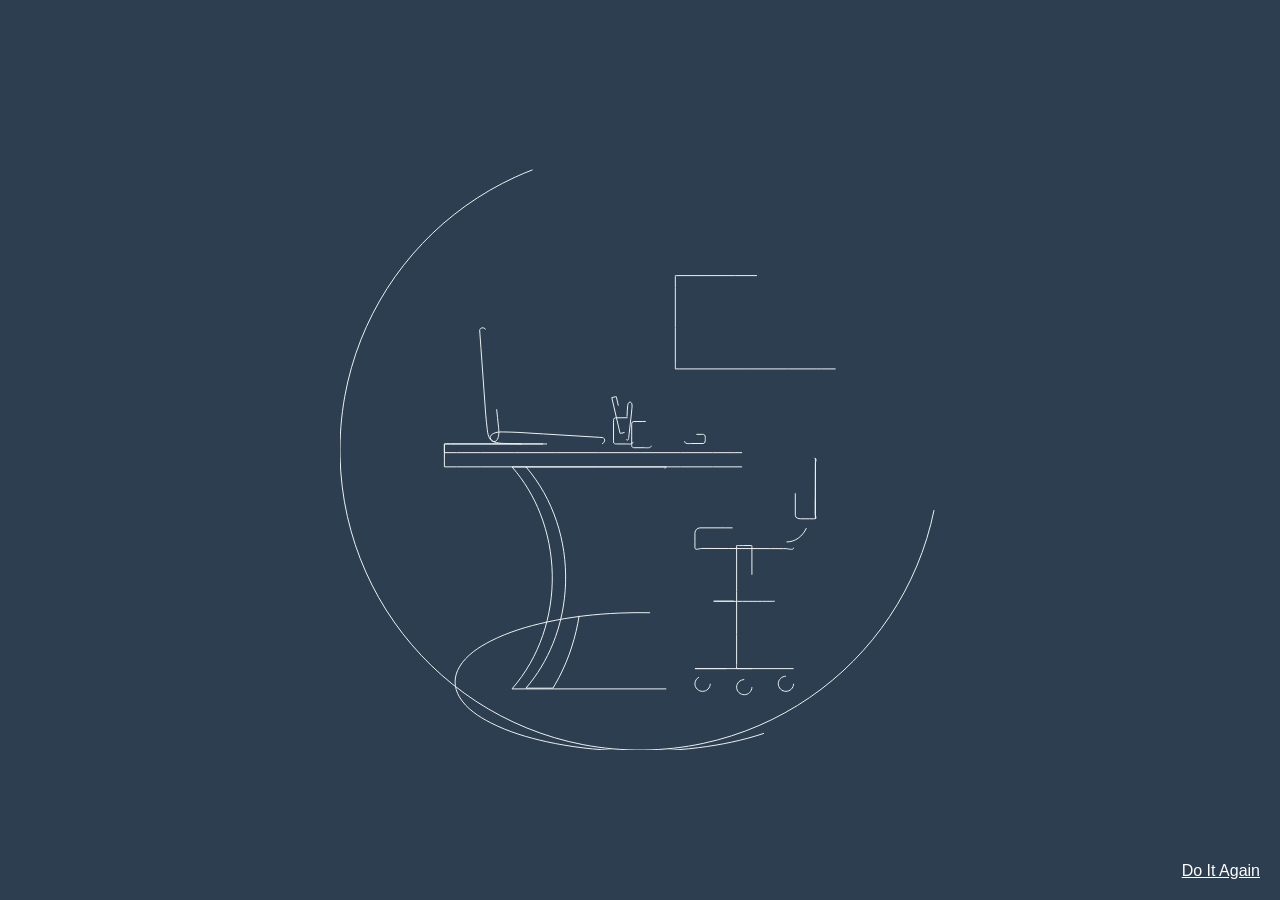
<file: index.html>
<!DOCTYPE html>
<html lang="en">

<head>
    <meta charset="utf-8">
    <meta http-equiv="X-UA-Compatible" content="IE=edge,chrome=1">
    <meta name="viewport" content="width=device-width, initial-scale=1.0">
    <meta name="description" content="SVG animation Geek Zone" />
    <meta name="keywords" content="shane boland, portfolio, svg, animation, geek zone, blog, @shanetheboland" />
    <meta name="author" content="Shane Boland" />
    <link rel="icon" type="image/png" href="favicon-32x32.png" sizes="32x32">
    <link rel="icon" type="image/png" href="favicon-194x194.png" sizes="194x194">
    <link rel="icon" type="image/png" href="favicon-96x96.png" sizes="96x96">
    <link rel="icon" type="image/png" href="favicon-16x16.png" sizes="16x16">
    <title>Geek Zone SVG Animation</title>
    <link rel="stylesheet" href="css/style.min.css">
</head>

<body>
    <a href="javascript:void(0);" id="js-refresh-link" class="refresh-link">Do It Again</a>
    <div id="container" class="container">
        <div id="main" class="main">
            <img class="illustration" id="js-illustration" src="img/illustration.svg" alt="Geek Zone Illustration" width="600px" height="600px" />
            <svg class="line-drawing" id="js-line-drawing" version="1.1" xmlns="http://www.w3.org/2000/svg" xmlns:xlink="http://www.w3.org/1999/xlink" x="0px" y="0px" width="600px" height="600px" viewBox="0 0 600 600" enable-background="new 0 0 600 600" xml:space="preserve">
                <g id="i2">
                    <path fill="none" stroke="#231F20" stroke-width="1.091" stroke-miterlimit="10" d="M495.658,218.907c-4.635,0-9.27,0-13.902,0
    c-11.353,0-22.705,0-34.06,0c-14.249,0-28.495,0-42.744,0c-13.322,0-26.645,0-39.967,0c-8.57,0-17.143,0-25.716,0
    c-1.308,0-2.618,0-3.93,0c-0.005,0-0.002-5.45-0.002-5.747c0-11.896,0-23.791,0-35.687c0-13.25,0-26.5,0-39.75
    c0-3.606,0-7.211,0-10.818c0-0.077-0.012-1.311,0.01-1.311c0.383,0,0.765,0,1.146,0c6.864,0,13.728,0,20.59,0
    c12.531,0,25.06,0,37.589,0c14.378,0,28.752,0,43.128,0c12.395,0,24.791,0,37.188,0c6.597,0,13.19,0,19.786,0
    c0.044,0,0.884-0.003,0.884,0.002c0,0.578,0,1.156,0,1.734c0,3.826,0,7.652,0,11.478c0,13.393,0,26.786,0,40.179
    c0,11.644,0,23.288,0,34.932C495.658,215.582,495.658,217.244,495.658,218.907z" />
                </g>
                <g id="i5">
                    <path fill="none" stroke="#231F20" stroke-width="1.091" stroke-miterlimit="10" d="M311.159,295.742
    c0,2.814-4.927,1.962-6.651,1.962c-3.227,0-6.452,0-9.678,0c-1.037,0-2.158,0.121-2.818-0.894
    c-0.418-0.644-0.316-1.478-0.316-2.211c0-2.928,0-5.855,0-8.784c0-3.27,0-6.54,0-9.809c0-1.752-0.42-4.477,2.154-4.477
    c2.78,0,5.56,0,8.339,0c2.315,0,4.696-0.164,7.008,0c2.324,0,1.963,2.648,1.963,4.194c0,2.566,0,5.131,0,7.696
    C311.159,287.527,311.159,291.635,311.159,295.742z" />
                </g>
                <g id="i8">
                    <path fill="none" stroke="#231F20" stroke-width="1.091" stroke-miterlimit="10" d="M185.961,316.844
    c13.66,15.914,23.987,34.557,30.627,54.432c6.604,19.769,9.595,40.716,8.983,61.542c-0.613,20.824-4.834,41.563-12.662,60.883
    c-6.537,16.135-15.602,31.245-26.948,44.461c7.246,0,14.492,0,21.738,0c1.739,0,3.479,0,5.217,0
    c0.741-1.207,1.469-2.424,2.181-3.646c1.372-2.357,2.689-4.744,3.954-7.16c5.082-9.712,9.292-19.874,12.649-30.307
    c6.792-21.103,10.114-43.299,10.108-65.458c-0.007-22.157-3.202-44.396-10.146-65.451c-4.265-12.935-18.53-48.896-24.173-49.295
    C203.976,316.596,193.138,316.844,185.961,316.844z" />
                </g>
                <g id="i9">
                    <path id="Desk_top_4_" fill="none" stroke="#231F20" stroke-width="1.091" stroke-miterlimit="10" d="M402.126,302.667
    c-2.657,0-5.314,0-7.971,0c-7.23,0-14.463,0-21.692,0c-10.693,0-21.387,0-32.081,0c-13.043,0-26.09,0-39.137,0
    c-14.287,0-28.573,0-42.859,0c-14.418,0-28.835,0-43.253,0c-13.437,0-26.874,0-40.311,0c-11.346,0-22.692,0-34.038,0
    c-8.145,0-16.289,0-24.433,0c-3.832,0-7.664,0-11.495,0c-0.104,0-0.463,0.064-0.463-0.061c0-2.758,0-5.517,0-8.275
    c0-0.479-0.041-0.412,0.37-0.412c0.46,0,0.92,0,1.379,0c4.899,0,9.798,0,14.697,0c8.962,0,17.923,0,26.885,0
    c11.914,0,23.826,0,35.74,0c13.754,0,27.509,0,41.264,0c14.484,0,28.97,0,43.454,0c14.104,0,28.209,0,42.313,0
    c12.612,0,25.225,0,37.84,0c10.011,0,20.022,0,30.032,0c6.299,0,12.598,0,18.896,0c1.408,0,2.818,0,4.23,0c0.209,0,0.417,0,0.626,0
    c0.012,0,0.006,6.689,0.006,7.258C402.126,301.673,402.126,302.17,402.126,302.667z" />
                </g>
                <g id="i14">
                    <path fill="none" stroke="#231F20" stroke-width="1.091" stroke-miterlimit="10" d="M262.091,293.941
    c0.983-0.714,2.133-1.673,2.526-2.869c0.433-1.32-0.542-2.684-1.481-3.505c-0.12-0.046-0.323-0.02-0.45-0.027
    c-1.119-0.069-2.239-0.137-3.358-0.205c-4.785-0.292-9.57-0.583-14.356-0.875c-13.881-0.847-27.763-1.693-41.645-2.539
    c-8.447-0.515-16.892-1.029-25.339-1.544c-4.723-0.288-9.483-0.274-14.212-0.41c-3.55-0.101-7.196-0.087-10.441,1.575
    c-1.551,0.794-3.279,2.21-3.078,4.152c0.208,1.995,2.22,3.318,3.874,4.082c3.004,1.387,6.25,1.552,9.494,1.644
    c3.247,0.092,6.493,0.185,9.74,0.277c3.207,0.091,6.417,0.245,9.625,0.245c10.229,0,20.458,0,30.688,0c13.182,0,26.362,0,39.542,0
    C256.177,293.941,259.134,293.941,262.091,293.941z" />
                </g>
                <g id="i15">
                    <path fill="none" stroke="#231F20" stroke-width="1.091" stroke-miterlimit="10" d="M145.677,179.333
    c-0.916-0.961-2.194-1.752-3.571-1.463c-0.599,0.125-1.137,0.443-1.585,0.852c-0.188,0.171-0.911,0.8-0.892,1.066
    c0.014,0.185,0.026,0.371,0.04,0.555c0.085,1.179,0.17,2.359,0.254,3.539c0.349,4.866,0.698,9.732,1.048,14.598
    c0.997,13.89,1.995,27.78,2.991,41.67c0.593,8.256,1.186,16.513,1.778,24.77c0.348,4.842,1.009,9.681,1.513,14.51
    c0.378,3.626,0.984,7.462,3.383,10.364c1.102,1.334,2.83,2.467,4.584,1.672c1.893-0.858,2.78-3.194,3.228-5.07
    c0.729-3.053,0.409-6.106,0.089-9.176c-0.345-3.3-0.689-6.6-1.035-9.899c-0.317-3.031-0.574-6.073-0.988-9.092
    c-1.405-10.232-2.811-20.465-4.217-30.698c-1.794-13.064-3.588-26.129-5.383-39.194C146.5,185.334,146.089,182.334,145.677,179.333
    z" />
                </g>
                <g id="i18">
                    <path fill="none" stroke="#231F20" stroke-width="1.091" stroke-miterlimit="10" d="M475.413,308.256c0,19.316,0,38.632,0,57.948
    c0,0.839,0,1.774,0,2.569c0-19.419,0-38.838,0-58.258C475.413,309.762,475.413,309.009,475.413,308.256z" />
                </g>
                <g id="i19">
                    <path fill="none" stroke="#231F20" stroke-width="1.091" stroke-miterlimit="10" d="M474.538,308.256c2.716,0,0.915,3.35,0.91,5.02
    c-0.008,1.662-0.012,3.325-0.019,4.987c-0.022,6.361-0.046,12.724-0.07,19.085c-0.023,6.633-0.047,13.266-0.07,19.901
    c-0.008,2.002-0.015,4.004-0.021,6.007c-0.002,0.426-0.004,0.85-0.006,1.274c-0.002,1.12,0.687,2.085,0.748,3.188
    c0.071,1.221-1.4,1.07-2.256,1.07c-1.379,0-2.763,0-4.144,0c-2.95,0-5.903,0-8.852,0c-2.214,0-5.449-0.693-5.449-3.424
    c0-1.45,0-2.902,0-4.355c0-12.979,0-25.957,0-38.937c0-3.569,0-7.138,0-10.707c0-3.065,4.414-3.109,6.637-3.109
    c3.264,0,6.528,0,9.794,0C472.673,308.256,473.606,308.256,474.538,308.256z" />
                </g>
                <g id="i20">
                    <path fill="none" stroke="#231F20" stroke-width="1.091" stroke-miterlimit="10" d="M411.918,537.157
    c0,4.161-3.521,7.567-7.656,7.567c-4.135,0-7.656-3.406-7.656-7.567c0-4.16,3.523-7.563,7.656-7.563
    C408.396,529.593,411.918,532.997,411.918,537.157C411.918,541.337,411.918,532.98,411.918,537.157z" />
                </g>
                <g id="i21">
                    <path fill="none" stroke="#231F20" stroke-width="1.091" stroke-miterlimit="10" d="M453.597,533.788
    c0,4.161-3.52,7.567-7.653,7.567c-4.137,0-7.656-3.406-7.656-7.567s3.521-7.567,7.656-7.567
    C450.077,526.22,453.597,529.628,453.597,533.788C453.597,537.968,453.597,529.61,453.597,533.788z" />
                </g>
                <g id="i23">
                    <path fill="none" stroke="#231F20" stroke-width="1.091" stroke-miterlimit="10" d="M453.597,518.614c-18.16,0-36.322,0-54.483,0
    c-14.718,0-29.489,0-44.18,0c18.441,0,36.883,0,55.323,0C424.703,518.614,439.149,518.614,453.597,518.614z" />
                </g>
                <g id="i24">
                    <path fill="none" stroke="#231F20" stroke-width="1.091" stroke-miterlimit="10" d="M434.887,451.235
    c0,0.192-52.887,0.08-58.031,0.047c-0.158,0-3.215-0.009-3.215-0.047c0-0.188,52.889-0.076,58.029-0.045
    C431.833,451.192,434.887,451.201,434.887,451.235z" />
                </g>
                <g id="i28">
                    <path fill="none" stroke="#231F20" stroke-width="1.091" stroke-miterlimit="10" d="M370.236,533.788
    c0,4.161-3.519,7.567-7.652,7.567c-4.136,0-7.655-3.404-7.655-7.567c0-4.161,3.52-7.567,7.655-7.567
    C366.718,526.22,370.236,529.628,370.236,533.788z" />
                </g>
                <g id="i29">
                    <path fill="none" stroke="#231F20" stroke-width="1.091" stroke-miterlimit="10" d="M411.918,518.614c-5.058,0-10.113,0-15.17,0
    c-0.313,0-0.143-3.831-0.143-4.218c0-10.013,0-20.024,0-30.037c0-14.207,0-28.413,0-42.621c0-11.896,0-23.796,0-35.693
    c0-3.053,0-6.102,0-9.153c0-0.445,0-0.891,0-1.336c0-0.004,6.175-0.002,6.576-0.002c2.829,0,5.658,0,8.489,0
    c0.434,0,0.247,0.496,0.247,0.88c0,2.785,0,5.572,0,8.357c0,11.613,0,23.224,0,34.834c0,14.248,0,28.495,0,42.74
    c0,10.377,0,20.752,0,31.129C411.918,515.201,411.918,516.908,411.918,518.614z" />
                </g>
                <g id="i30">
                    <path fill="none" stroke="#231F20" stroke-width="1.091" stroke-miterlimit="10" d="M453.608,397.699
    c0,3.007-5.655,0.945-7.303,0.943c-0.879-0.001-1.753-0.003-2.632-0.005c-4.471-0.012-8.943-0.021-13.414-0.033
    c-13.827-0.031-27.653-0.063-41.48-0.095c-8.935-0.021-17.871-0.04-26.806-0.063c-0.525-0.002-1.048,0.034-1.569,0.117
    c-1.198,0.191-4.558,1.542-5.311-0.035c-0.316-0.668-0.158-1.744-0.158-2.458c0-1.562,0-3.124,0-4.687c0-2.716,0-5.434,0-8.149
    c0-2.949,2.193-5.379,5.187-5.379c8.497,0,16.992,0,25.487,0c13.998,0,27.995,0,41.996,0c5.154,0,10.309,0,15.461,0
    c1.434,0,2.866,0,4.298,0c1.098,0,2.159-0.051,3.2,0.413c3.832,1.719,3.044,6.5,3.044,9.906
    C453.608,391.351,453.608,394.524,453.608,397.699z" />
                </g>
                <g id="i31">
                    <path fill="none" stroke="#231F20" stroke-width="1.091" stroke-miterlimit="10" d="M446.568,391.936
    c12.312,0,22.273-11.386,22.273-25.456" />
                </g>
                <g id="i32">
                    <path id="Desk_top_3_" fill="none" stroke="#231F20" stroke-width="1.091" stroke-miterlimit="10" d="M402.126,316.844
    c-2.657,0-5.314,0-7.971,0c-7.23,0-14.463,0-21.692,0c-10.693,0-21.387,0-32.081,0c-13.043,0-26.09,0-39.137,0
    c-14.287,0-28.573,0-42.859,0c-14.418,0-28.835,0-43.253,0c-13.437,0-26.874,0-40.311,0c-11.346,0-22.692,0-34.038,0
    c-8.145,0-16.289,0-24.433,0c-3.832,0-7.664,0-11.495,0c-0.053,0-0.463,0.03-0.463-0.024c0-1.992,0-3.985,0-5.978
    c0-5.611,0-11.222,0-16.834c0-0.144,7.13-0.066,7.59-0.066c7.13,0,14.26,0,21.39,0c10.62,0,21.24,0,31.861,0c13,0,26,0,39.001,0
    c14.269,0,28.538,0,42.808,0c14.427,0,28.854,0,43.282,0c13.476,0,26.951,0,40.426,0c11.411,0,22.824,0,34.236,0
    c8.236,0,16.474,0,24.712,0c3.955,0,7.907,0,11.861,0c0.187,0,0.376,0,0.563,0c0.002,0,0.002,4.777,0.002,5.057
    c0,5.861,0,11.721,0,17.583C402.126,316.668,402.126,316.756,402.126,316.844z" />
                </g>
                <g id="i33">
                    <path id="desk_bottom_1_" fill="none" stroke="#231F20" stroke-width="1.091" stroke-miterlimit="10" d="M326.271,538.904
    c-29.053,0-58.106,0-87.159,0c-22.37,0-44.741,0-67.111,0c13.684-15.618,24.062-33.99,30.802-53.612
    c6.716-19.546,9.858-40.294,9.45-60.95c-0.409-20.652-4.371-41.258-11.905-60.504c-6.696-17.104-16.235-33.1-28.347-46.925
    c29.053,0.001,58.104,0.001,87.157,0c22.37,0,44.74,0,67.112,0c-13.685,15.619-24.064,33.993-30.804,53.612
    c-6.717,19.549-9.859,40.295-9.449,60.951c0.409,20.653,4.37,41.258,11.904,60.504
    C304.619,509.083,314.158,525.078,326.271,538.904C274.846,538.904,326.271,538.904,326.271,538.904z" />
                </g>
                <g id="i34">
                    <path display="none" fill="none" stroke="#95A5A6" stroke-width="0.179" stroke-miterlimit="10" d="M340.876,291.403
    c0,1.159,0.939,2.099,2.099,2.099h14.695c1.159,0,2.099-0.94,2.099-2.099v-4.199c0-1.159-0.939-2.099-2.099-2.099h-14.695
    c-1.159,0-2.099,0.94-2.099,2.099V291.403z" />
                </g>
                <g id="i35">
                    <path fill="none" stroke="#231F20" stroke-width="1.091" stroke-miterlimit="10" d="M344.621,291.218c0,3.07,4.5,2.291,6.445,2.291
    c3.318,0,6.636,0,9.954,0c0.722,0,1.488,0.072,2.212-0.019c2.104-0.263,2-2.34,2-3.926c0-1.311,0.373-3.379-0.577-4.448
    c-0.765-0.862-1.812-0.77-2.84-0.77c-4.325,0-8.654,0-12.98,0c-1.486,0-3.388-0.273-4.059,1.462
    c-0.309,0.797-0.155,1.86-0.155,2.692C344.621,289.406,344.621,290.312,344.621,291.218z" />
                </g>
                <g id="i36">
                    <path fill="none" stroke="#231F20" stroke-width="1.091" stroke-miterlimit="10" d="M292.991,291.979
    c0,2.814-4.927,1.963-6.652,1.963c-3.227,0-6.454,0-9.681,0c-1.037,0-2.159,0.12-2.818-0.895c-0.418-0.644-0.316-1.478-0.316-2.21
    c0-2.929,0-5.856,0-8.785c0-3.269,0-6.539,0-9.808c0-1.753-0.421-4.477,2.154-4.477c2.78,0,5.561,0,8.341,0
    c2.315,0,4.697-0.165,7.009,0c2.324,0,1.963,2.648,1.963,4.194c0,2.566,0,5.13,0,7.696
    C292.991,283.764,292.991,287.871,292.991,291.979z" />
                </g>
                <g id="i41">
                    <path fill="none" stroke="#231F20" stroke-width="1.091" stroke-miterlimit="10" d="M286.152,289.366
    c0.494,0.659,1.747,1.046,2.234,0.157c0.299-0.543,0.242-1.372,0.311-1.975c0.108-0.953,0.216-1.905,0.325-2.857
    c0.407-3.586,0.816-7.172,1.222-10.758c0.411-3.614,0.821-7.226,1.232-10.839c0.181-1.59,0.31-3.177,0.43-4.773
    c0.116-1.523,0.425-3.128-0.072-4.617c-0.394-1.181-1.528-2.252-2.735-1.32c-0.979,0.756-1.268,2.125-1.398,3.284
    c-0.385,3.426-0.504,6.909-0.65,10.352c-0.307,7.203-0.554,14.41-0.831,21.615C286.196,288.21,286.174,288.789,286.152,289.366
    C286.869,290.323,286.369,283.732,286.152,289.366z" />
                </g>
                <g id="i44">
                    <path fill="none" stroke="#231F20" stroke-width="1.091" stroke-miterlimit="10" d="M284.545,282.443
    c-1.306,0.302-2.611,0.604-3.917,0.905c-0.622,0.143-0.536,0.175-0.667-0.393c-0.451-1.953-0.903-3.906-1.354-5.859
    c-1.545-6.685-3.09-13.371-4.635-20.056c-0.726-3.141-1.452-6.281-2.178-9.422c1.305-0.301,2.61-0.603,3.916-0.905
    c0.621-0.144,0.536-0.175,0.667,0.393c0.451,1.953,0.903,3.906,1.354,5.859c1.545,6.685,3.09,13.37,4.634,20.056
    C283.093,276.162,283.819,279.302,284.545,282.443z" />
                </g>
                <g id="i46">
                    <path fill="none" stroke="#231F20" stroke-width="1.091" stroke-miterlimit="10" d="M423.936,583.345
    c-21.183,7.166-43.293,11.553-65.455,14.315c-26.043,3.248-52.389,4.188-78.607,3.127c-24.575-0.998-49.153-3.779-73.19-9.052
    c-19.191-4.211-38.365-9.938-55.914-18.904c-11.948-6.104-24.488-14.176-31.417-26.049c-2.634-4.514-4.265-9.606-4.265-14.859
    c0-5.254,1.631-10.348,4.265-14.861c6.929-11.876,19.468-19.945,31.417-26.053c17.549-8.967,36.723-14.692,55.914-18.902
    c24.038-5.274,48.616-8.054,73.19-9.053c26.218-1.063,52.564-0.121,78.607,3.125c22.162,2.766,44.272,7.15,65.455,14.316
    c15.722,5.318,31.66,12.167,44.57,22.815c8.617,7.112,16.458,16.899,16.458,28.612
    C484.964,570.176,439.657,578.027,423.936,583.345z" />
                </g>
                <g id="i47">
                    <path fill="none" stroke="#231F20" stroke-width="1.091" stroke-miterlimit="10" d="M594.036,360.089
    c-3.896,19.167-9.683,37.945-17.255,55.982c-7.442,17.732-16.607,34.739-27.311,50.716c-10.625,15.86-22.759,30.704-36.188,44.271
    c-13.424,13.565-28.136,25.854-43.881,36.641c-15.854,10.864-32.753,20.203-50.392,27.83
    c-17.933,7.755-36.624,13.738-55.726,17.838c-19.668,4.222-39.756,6.439-59.87,6.664c-20.195,0.224-40.411-1.559-60.247-5.361
    c-19.234-3.691-38.1-9.281-56.238-16.666c-17.823-7.259-34.938-16.248-51.038-26.788c-15.973-10.461-30.945-22.443-44.655-35.731
    c-13.703-13.281-26.141-27.861-37.091-43.488c-11.023-15.729-20.533-32.519-28.346-50.066c-7.936-17.825-14.115-36.43-18.417-55.46
    c-4.427-19.582-6.864-39.605-7.308-59.675c-0.448-20.227,1.112-40.496,4.706-60.407c3.483-19.298,8.874-38.249,16.075-56.489
    c7.071-17.913,15.884-35.133,26.262-51.354c10.292-16.085,22.121-31.186,35.269-45.037c13.135-13.838,27.583-26.426,43.092-37.537
    c15.605-11.182,32.282-20.863,49.734-28.857c17.719-8.117,36.233-14.489,55.195-18.995c19.494-4.632,39.449-7.285,59.473-7.95
    c20.25-0.672,40.568,0.668,60.545,4.048c19.363,3.275,38.397,8.465,56.739,15.479c17.999,6.884,35.324,15.519,51.666,25.733
    c16.2,10.125,31.425,21.798,45.415,34.804c13.973,12.988,26.711,27.303,37.983,42.693c11.336,15.478,21.189,32.042,29.364,49.399
    c8.296,17.612,14.861,36.035,19.569,54.925c4.834,19.405,7.702,39.291,8.59,59.268C599.95,291.018,598.051,340.334,594.036,360.089
    z" />
                </g>
            </svg>
        </div>
    </div>

    <script src="js/script.min.js"></script>
</body>

</html>
</file>
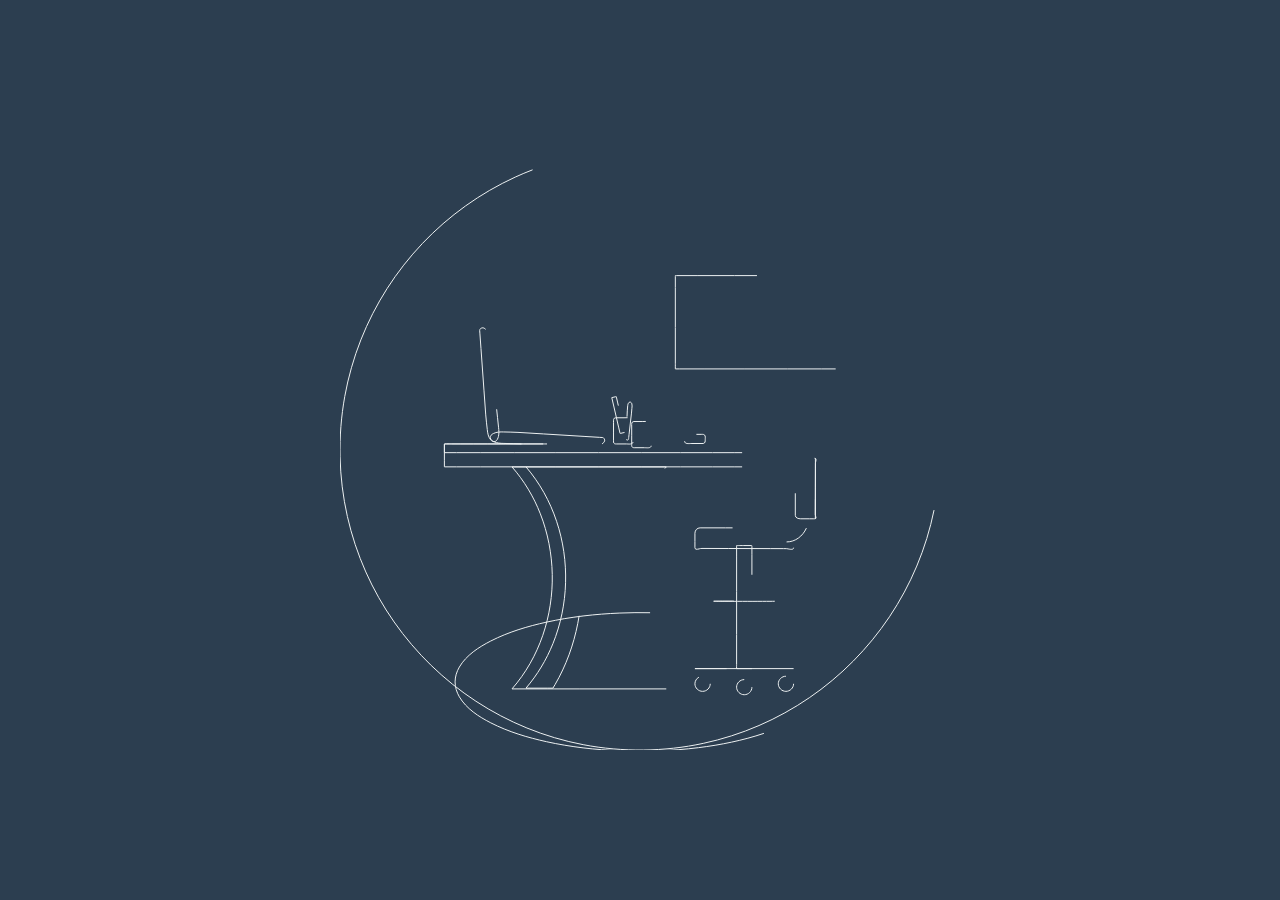
<file: svg.html>
<!DOCTYPE html>
<html lang="en">

<head>
    <meta charset="utf-8">
    <meta http-equiv="X-UA-Compatible" content="IE=edge,chrome=1">
    <meta name="viewport" content="width=device-width, initial-scale=1.0">
    <meta name="description" content="SVG animation Geek Zone" />
    <meta name="keywords" content="shane boland, portfolio, svg, animation, geek zone, blog, @shanetheboland" />
    <meta name="author" content="Shane Boland" />
    <link rel="shortcut icon" href="favicon.ico">
    <title>Geek Zone SVG Animation</title>
    <link rel="stylesheet" href="css/normalize.css">
    <link rel="stylesheet" href="css/geek-svg.css">
</head>

<body>
    <div id="container" class="container">
        <div id="main" class="main">
            <img class="illustration" src="img/illustration.png" alt="Geek Zone Illustration" width="600px" height="600px" />
            <svg class="line-drawing" version="1.1" xmlns="http://www.w3.org/2000/svg" xmlns:xlink="http://www.w3.org/1999/xlink" x="0px" y="0px" width="600px" height="600px" viewBox="0 0 600 600" enable-background="new 0 0 600 600" xml:space="preserve">
                <g id="i2">
                    <path fill="none" stroke="#231F20" stroke-width="1.091" stroke-miterlimit="10" d="M495.658,218.907c-4.635,0-9.27,0-13.902,0
    c-11.353,0-22.705,0-34.06,0c-14.249,0-28.495,0-42.744,0c-13.322,0-26.645,0-39.967,0c-8.57,0-17.143,0-25.716,0
    c-1.308,0-2.618,0-3.93,0c-0.005,0-0.002-5.45-0.002-5.747c0-11.896,0-23.791,0-35.687c0-13.25,0-26.5,0-39.75
    c0-3.606,0-7.211,0-10.818c0-0.077-0.012-1.311,0.01-1.311c0.383,0,0.765,0,1.146,0c6.864,0,13.728,0,20.59,0
    c12.531,0,25.06,0,37.589,0c14.378,0,28.752,0,43.128,0c12.395,0,24.791,0,37.188,0c6.597,0,13.19,0,19.786,0
    c0.044,0,0.884-0.003,0.884,0.002c0,0.578,0,1.156,0,1.734c0,3.826,0,7.652,0,11.478c0,13.393,0,26.786,0,40.179
    c0,11.644,0,23.288,0,34.932C495.658,215.582,495.658,217.244,495.658,218.907z" />
                </g>
                <g id="i5">
                    <path fill="none" stroke="#231F20" stroke-width="1.091" stroke-miterlimit="10" d="M311.159,295.742
    c0,2.814-4.927,1.962-6.651,1.962c-3.227,0-6.452,0-9.678,0c-1.037,0-2.158,0.121-2.818-0.894
    c-0.418-0.644-0.316-1.478-0.316-2.211c0-2.928,0-5.855,0-8.784c0-3.27,0-6.54,0-9.809c0-1.752-0.42-4.477,2.154-4.477
    c2.78,0,5.56,0,8.339,0c2.315,0,4.696-0.164,7.008,0c2.324,0,1.963,2.648,1.963,4.194c0,2.566,0,5.131,0,7.696
    C311.159,287.527,311.159,291.635,311.159,295.742z" />
                </g>
                <g id="i8">
                    <path fill="none" stroke="#231F20" stroke-width="1.091" stroke-miterlimit="10" d="M185.961,316.844
    c13.66,15.914,23.987,34.557,30.627,54.432c6.604,19.769,9.595,40.716,8.983,61.542c-0.613,20.824-4.834,41.563-12.662,60.883
    c-6.537,16.135-15.602,31.245-26.948,44.461c7.246,0,14.492,0,21.738,0c1.739,0,3.479,0,5.217,0
    c0.741-1.207,1.469-2.424,2.181-3.646c1.372-2.357,2.689-4.744,3.954-7.16c5.082-9.712,9.292-19.874,12.649-30.307
    c6.792-21.103,10.114-43.299,10.108-65.458c-0.007-22.157-3.202-44.396-10.146-65.451c-4.265-12.935-18.53-48.896-24.173-49.295
    C203.976,316.596,193.138,316.844,185.961,316.844z" />
                </g>
                <g id="i9">
                    <path id="Desk_top_4_" fill="none" stroke="#231F20" stroke-width="1.091" stroke-miterlimit="10" d="M402.126,302.667
    c-2.657,0-5.314,0-7.971,0c-7.23,0-14.463,0-21.692,0c-10.693,0-21.387,0-32.081,0c-13.043,0-26.09,0-39.137,0
    c-14.287,0-28.573,0-42.859,0c-14.418,0-28.835,0-43.253,0c-13.437,0-26.874,0-40.311,0c-11.346,0-22.692,0-34.038,0
    c-8.145,0-16.289,0-24.433,0c-3.832,0-7.664,0-11.495,0c-0.104,0-0.463,0.064-0.463-0.061c0-2.758,0-5.517,0-8.275
    c0-0.479-0.041-0.412,0.37-0.412c0.46,0,0.92,0,1.379,0c4.899,0,9.798,0,14.697,0c8.962,0,17.923,0,26.885,0
    c11.914,0,23.826,0,35.74,0c13.754,0,27.509,0,41.264,0c14.484,0,28.97,0,43.454,0c14.104,0,28.209,0,42.313,0
    c12.612,0,25.225,0,37.84,0c10.011,0,20.022,0,30.032,0c6.299,0,12.598,0,18.896,0c1.408,0,2.818,0,4.23,0c0.209,0,0.417,0,0.626,0
    c0.012,0,0.006,6.689,0.006,7.258C402.126,301.673,402.126,302.17,402.126,302.667z" />
                </g>
                <g id="i14">
                    <path fill="none" stroke="#231F20" stroke-width="1.091" stroke-miterlimit="10" d="M262.091,293.941
    c0.983-0.714,2.133-1.673,2.526-2.869c0.433-1.32-0.542-2.684-1.481-3.505c-0.12-0.046-0.323-0.02-0.45-0.027
    c-1.119-0.069-2.239-0.137-3.358-0.205c-4.785-0.292-9.57-0.583-14.356-0.875c-13.881-0.847-27.763-1.693-41.645-2.539
    c-8.447-0.515-16.892-1.029-25.339-1.544c-4.723-0.288-9.483-0.274-14.212-0.41c-3.55-0.101-7.196-0.087-10.441,1.575
    c-1.551,0.794-3.279,2.21-3.078,4.152c0.208,1.995,2.22,3.318,3.874,4.082c3.004,1.387,6.25,1.552,9.494,1.644
    c3.247,0.092,6.493,0.185,9.74,0.277c3.207,0.091,6.417,0.245,9.625,0.245c10.229,0,20.458,0,30.688,0c13.182,0,26.362,0,39.542,0
    C256.177,293.941,259.134,293.941,262.091,293.941z" />
                </g>
                <g id="i15">
                    <path fill="none" stroke="#231F20" stroke-width="1.091" stroke-miterlimit="10" d="M145.677,179.333
    c-0.916-0.961-2.194-1.752-3.571-1.463c-0.599,0.125-1.137,0.443-1.585,0.852c-0.188,0.171-0.911,0.8-0.892,1.066
    c0.014,0.185,0.026,0.371,0.04,0.555c0.085,1.179,0.17,2.359,0.254,3.539c0.349,4.866,0.698,9.732,1.048,14.598
    c0.997,13.89,1.995,27.78,2.991,41.67c0.593,8.256,1.186,16.513,1.778,24.77c0.348,4.842,1.009,9.681,1.513,14.51
    c0.378,3.626,0.984,7.462,3.383,10.364c1.102,1.334,2.83,2.467,4.584,1.672c1.893-0.858,2.78-3.194,3.228-5.07
    c0.729-3.053,0.409-6.106,0.089-9.176c-0.345-3.3-0.689-6.6-1.035-9.899c-0.317-3.031-0.574-6.073-0.988-9.092
    c-1.405-10.232-2.811-20.465-4.217-30.698c-1.794-13.064-3.588-26.129-5.383-39.194C146.5,185.334,146.089,182.334,145.677,179.333
    z" />
                </g>
                <g id="i18">
                    <path fill="none" stroke="#231F20" stroke-width="1.091" stroke-miterlimit="10" d="M475.413,308.256c0,19.316,0,38.632,0,57.948
    c0,0.839,0,1.774,0,2.569c0-19.419,0-38.838,0-58.258C475.413,309.762,475.413,309.009,475.413,308.256z" />
                </g>
                <g id="i19">
                    <path fill="none" stroke="#231F20" stroke-width="1.091" stroke-miterlimit="10" d="M474.538,308.256c2.716,0,0.915,3.35,0.91,5.02
    c-0.008,1.662-0.012,3.325-0.019,4.987c-0.022,6.361-0.046,12.724-0.07,19.085c-0.023,6.633-0.047,13.266-0.07,19.901
    c-0.008,2.002-0.015,4.004-0.021,6.007c-0.002,0.426-0.004,0.85-0.006,1.274c-0.002,1.12,0.687,2.085,0.748,3.188
    c0.071,1.221-1.4,1.07-2.256,1.07c-1.379,0-2.763,0-4.144,0c-2.95,0-5.903,0-8.852,0c-2.214,0-5.449-0.693-5.449-3.424
    c0-1.45,0-2.902,0-4.355c0-12.979,0-25.957,0-38.937c0-3.569,0-7.138,0-10.707c0-3.065,4.414-3.109,6.637-3.109
    c3.264,0,6.528,0,9.794,0C472.673,308.256,473.606,308.256,474.538,308.256z" />
                </g>
                <g id="i20">
                    <path fill="none" stroke="#231F20" stroke-width="1.091" stroke-miterlimit="10" d="M411.918,537.157
    c0,4.161-3.521,7.567-7.656,7.567c-4.135,0-7.656-3.406-7.656-7.567c0-4.16,3.523-7.563,7.656-7.563
    C408.396,529.593,411.918,532.997,411.918,537.157C411.918,541.337,411.918,532.98,411.918,537.157z" />
                </g>
                <g id="i21">
                    <path fill="none" stroke="#231F20" stroke-width="1.091" stroke-miterlimit="10" d="M453.597,533.788
    c0,4.161-3.52,7.567-7.653,7.567c-4.137,0-7.656-3.406-7.656-7.567s3.521-7.567,7.656-7.567
    C450.077,526.22,453.597,529.628,453.597,533.788C453.597,537.968,453.597,529.61,453.597,533.788z" />
                </g>
                <g id="i23">
                    <path fill="none" stroke="#231F20" stroke-width="1.091" stroke-miterlimit="10" d="M453.597,518.614c-18.16,0-36.322,0-54.483,0
    c-14.718,0-29.489,0-44.18,0c18.441,0,36.883,0,55.323,0C424.703,518.614,439.149,518.614,453.597,518.614z" />
                </g>
                <g id="i24">
                    <path fill="none" stroke="#231F20" stroke-width="1.091" stroke-miterlimit="10" d="M434.887,451.235
    c0,0.192-52.887,0.08-58.031,0.047c-0.158,0-3.215-0.009-3.215-0.047c0-0.188,52.889-0.076,58.029-0.045
    C431.833,451.192,434.887,451.201,434.887,451.235z" />
                </g>
                <g id="i28">
                    <path fill="none" stroke="#231F20" stroke-width="1.091" stroke-miterlimit="10" d="M370.236,533.788
    c0,4.161-3.519,7.567-7.652,7.567c-4.136,0-7.655-3.404-7.655-7.567c0-4.161,3.52-7.567,7.655-7.567
    C366.718,526.22,370.236,529.628,370.236,533.788z" />
                </g>
                <g id="i29">
                    <path fill="none" stroke="#231F20" stroke-width="1.091" stroke-miterlimit="10" d="M411.918,518.614c-5.058,0-10.113,0-15.17,0
    c-0.313,0-0.143-3.831-0.143-4.218c0-10.013,0-20.024,0-30.037c0-14.207,0-28.413,0-42.621c0-11.896,0-23.796,0-35.693
    c0-3.053,0-6.102,0-9.153c0-0.445,0-0.891,0-1.336c0-0.004,6.175-0.002,6.576-0.002c2.829,0,5.658,0,8.489,0
    c0.434,0,0.247,0.496,0.247,0.88c0,2.785,0,5.572,0,8.357c0,11.613,0,23.224,0,34.834c0,14.248,0,28.495,0,42.74
    c0,10.377,0,20.752,0,31.129C411.918,515.201,411.918,516.908,411.918,518.614z" />
                </g>
                <g id="i30">
                    <path fill="none" stroke="#231F20" stroke-width="1.091" stroke-miterlimit="10" d="M453.608,397.699
    c0,3.007-5.655,0.945-7.303,0.943c-0.879-0.001-1.753-0.003-2.632-0.005c-4.471-0.012-8.943-0.021-13.414-0.033
    c-13.827-0.031-27.653-0.063-41.48-0.095c-8.935-0.021-17.871-0.04-26.806-0.063c-0.525-0.002-1.048,0.034-1.569,0.117
    c-1.198,0.191-4.558,1.542-5.311-0.035c-0.316-0.668-0.158-1.744-0.158-2.458c0-1.562,0-3.124,0-4.687c0-2.716,0-5.434,0-8.149
    c0-2.949,2.193-5.379,5.187-5.379c8.497,0,16.992,0,25.487,0c13.998,0,27.995,0,41.996,0c5.154,0,10.309,0,15.461,0
    c1.434,0,2.866,0,4.298,0c1.098,0,2.159-0.051,3.2,0.413c3.832,1.719,3.044,6.5,3.044,9.906
    C453.608,391.351,453.608,394.524,453.608,397.699z" />
                </g>
                <g id="i31">
                    <path fill="none" stroke="#231F20" stroke-width="1.091" stroke-miterlimit="10" d="M446.568,391.936
    c12.312,0,22.273-11.386,22.273-25.456" />
                </g>
                <g id="i32">
                    <path id="Desk_top_3_" fill="none" stroke="#231F20" stroke-width="1.091" stroke-miterlimit="10" d="M402.126,316.844
    c-2.657,0-5.314,0-7.971,0c-7.23,0-14.463,0-21.692,0c-10.693,0-21.387,0-32.081,0c-13.043,0-26.09,0-39.137,0
    c-14.287,0-28.573,0-42.859,0c-14.418,0-28.835,0-43.253,0c-13.437,0-26.874,0-40.311,0c-11.346,0-22.692,0-34.038,0
    c-8.145,0-16.289,0-24.433,0c-3.832,0-7.664,0-11.495,0c-0.053,0-0.463,0.03-0.463-0.024c0-1.992,0-3.985,0-5.978
    c0-5.611,0-11.222,0-16.834c0-0.144,7.13-0.066,7.59-0.066c7.13,0,14.26,0,21.39,0c10.62,0,21.24,0,31.861,0c13,0,26,0,39.001,0
    c14.269,0,28.538,0,42.808,0c14.427,0,28.854,0,43.282,0c13.476,0,26.951,0,40.426,0c11.411,0,22.824,0,34.236,0
    c8.236,0,16.474,0,24.712,0c3.955,0,7.907,0,11.861,0c0.187,0,0.376,0,0.563,0c0.002,0,0.002,4.777,0.002,5.057
    c0,5.861,0,11.721,0,17.583C402.126,316.668,402.126,316.756,402.126,316.844z" />
                </g>
                <g id="i33">
                    <path id="desk_bottom_1_" fill="none" stroke="#231F20" stroke-width="1.091" stroke-miterlimit="10" d="M326.271,538.904
    c-29.053,0-58.106,0-87.159,0c-22.37,0-44.741,0-67.111,0c13.684-15.618,24.062-33.99,30.802-53.612
    c6.716-19.546,9.858-40.294,9.45-60.95c-0.409-20.652-4.371-41.258-11.905-60.504c-6.696-17.104-16.235-33.1-28.347-46.925
    c29.053,0.001,58.104,0.001,87.157,0c22.37,0,44.74,0,67.112,0c-13.685,15.619-24.064,33.993-30.804,53.612
    c-6.717,19.549-9.859,40.295-9.449,60.951c0.409,20.653,4.37,41.258,11.904,60.504
    C304.619,509.083,314.158,525.078,326.271,538.904C274.846,538.904,326.271,538.904,326.271,538.904z" />
                </g>
                <g id="i34">
                    <path display="none" fill="none" stroke="#95A5A6" stroke-width="0.179" stroke-miterlimit="10" d="M340.876,291.403
    c0,1.159,0.939,2.099,2.099,2.099h14.695c1.159,0,2.099-0.94,2.099-2.099v-4.199c0-1.159-0.939-2.099-2.099-2.099h-14.695
    c-1.159,0-2.099,0.94-2.099,2.099V291.403z" />
                </g>
                <g id="i35">
                    <path fill="none" stroke="#231F20" stroke-width="1.091" stroke-miterlimit="10" d="M344.621,291.218c0,3.07,4.5,2.291,6.445,2.291
    c3.318,0,6.636,0,9.954,0c0.722,0,1.488,0.072,2.212-0.019c2.104-0.263,2-2.34,2-3.926c0-1.311,0.373-3.379-0.577-4.448
    c-0.765-0.862-1.812-0.77-2.84-0.77c-4.325,0-8.654,0-12.98,0c-1.486,0-3.388-0.273-4.059,1.462
    c-0.309,0.797-0.155,1.86-0.155,2.692C344.621,289.406,344.621,290.312,344.621,291.218z" />
                </g>
                <g id="i36">
                    <path fill="none" stroke="#231F20" stroke-width="1.091" stroke-miterlimit="10" d="M292.991,291.979
    c0,2.814-4.927,1.963-6.652,1.963c-3.227,0-6.454,0-9.681,0c-1.037,0-2.159,0.12-2.818-0.895c-0.418-0.644-0.316-1.478-0.316-2.21
    c0-2.929,0-5.856,0-8.785c0-3.269,0-6.539,0-9.808c0-1.753-0.421-4.477,2.154-4.477c2.78,0,5.561,0,8.341,0
    c2.315,0,4.697-0.165,7.009,0c2.324,0,1.963,2.648,1.963,4.194c0,2.566,0,5.13,0,7.696
    C292.991,283.764,292.991,287.871,292.991,291.979z" />
                </g>
                <g id="i41">
                    <path fill="none" stroke="#231F20" stroke-width="1.091" stroke-miterlimit="10" d="M286.152,289.366
    c0.494,0.659,1.747,1.046,2.234,0.157c0.299-0.543,0.242-1.372,0.311-1.975c0.108-0.953,0.216-1.905,0.325-2.857
    c0.407-3.586,0.816-7.172,1.222-10.758c0.411-3.614,0.821-7.226,1.232-10.839c0.181-1.59,0.31-3.177,0.43-4.773
    c0.116-1.523,0.425-3.128-0.072-4.617c-0.394-1.181-1.528-2.252-2.735-1.32c-0.979,0.756-1.268,2.125-1.398,3.284
    c-0.385,3.426-0.504,6.909-0.65,10.352c-0.307,7.203-0.554,14.41-0.831,21.615C286.196,288.21,286.174,288.789,286.152,289.366
    C286.869,290.323,286.369,283.732,286.152,289.366z" />
                </g>
                <g id="i44">
                    <path fill="none" stroke="#231F20" stroke-width="1.091" stroke-miterlimit="10" d="M284.545,282.443
    c-1.306,0.302-2.611,0.604-3.917,0.905c-0.622,0.143-0.536,0.175-0.667-0.393c-0.451-1.953-0.903-3.906-1.354-5.859
    c-1.545-6.685-3.09-13.371-4.635-20.056c-0.726-3.141-1.452-6.281-2.178-9.422c1.305-0.301,2.61-0.603,3.916-0.905
    c0.621-0.144,0.536-0.175,0.667,0.393c0.451,1.953,0.903,3.906,1.354,5.859c1.545,6.685,3.09,13.37,4.634,20.056
    C283.093,276.162,283.819,279.302,284.545,282.443z" />
                </g>
                <g id="i46">
                    <path fill="none" stroke="#231F20" stroke-width="1.091" stroke-miterlimit="10" d="M423.936,583.345
    c-21.183,7.166-43.293,11.553-65.455,14.315c-26.043,3.248-52.389,4.188-78.607,3.127c-24.575-0.998-49.153-3.779-73.19-9.052
    c-19.191-4.211-38.365-9.938-55.914-18.904c-11.948-6.104-24.488-14.176-31.417-26.049c-2.634-4.514-4.265-9.606-4.265-14.859
    c0-5.254,1.631-10.348,4.265-14.861c6.929-11.876,19.468-19.945,31.417-26.053c17.549-8.967,36.723-14.692,55.914-18.902
    c24.038-5.274,48.616-8.054,73.19-9.053c26.218-1.063,52.564-0.121,78.607,3.125c22.162,2.766,44.272,7.15,65.455,14.316
    c15.722,5.318,31.66,12.167,44.57,22.815c8.617,7.112,16.458,16.899,16.458,28.612
    C484.964,570.176,439.657,578.027,423.936,583.345z" />
                </g>
                <g id="i47">
                    <path fill="none" stroke="#231F20" stroke-width="1.091" stroke-miterlimit="10" d="M594.036,360.089
    c-3.896,19.167-9.683,37.945-17.255,55.982c-7.442,17.732-16.607,34.739-27.311,50.716c-10.625,15.86-22.759,30.704-36.188,44.271
    c-13.424,13.565-28.136,25.854-43.881,36.641c-15.854,10.864-32.753,20.203-50.392,27.83
    c-17.933,7.755-36.624,13.738-55.726,17.838c-19.668,4.222-39.756,6.439-59.87,6.664c-20.195,0.224-40.411-1.559-60.247-5.361
    c-19.234-3.691-38.1-9.281-56.238-16.666c-17.823-7.259-34.938-16.248-51.038-26.788c-15.973-10.461-30.945-22.443-44.655-35.731
    c-13.703-13.281-26.141-27.861-37.091-43.488c-11.023-15.729-20.533-32.519-28.346-50.066c-7.936-17.825-14.115-36.43-18.417-55.46
    c-4.427-19.582-6.864-39.605-7.308-59.675c-0.448-20.227,1.112-40.496,4.706-60.407c3.483-19.298,8.874-38.249,16.075-56.489
    c7.071-17.913,15.884-35.133,26.262-51.354c10.292-16.085,22.121-31.186,35.269-45.037c13.135-13.838,27.583-26.426,43.092-37.537
    c15.605-11.182,32.282-20.863,49.734-28.857c17.719-8.117,36.233-14.489,55.195-18.995c19.494-4.632,39.449-7.285,59.473-7.95
    c20.25-0.672,40.568,0.668,60.545,4.048c19.363,3.275,38.397,8.465,56.739,15.479c17.999,6.884,35.324,15.519,51.666,25.733
    c16.2,10.125,31.425,21.798,45.415,34.804c13.973,12.988,26.711,27.303,37.983,42.693c11.336,15.478,21.189,32.042,29.364,49.399
    c8.296,17.612,14.861,36.035,19.569,54.925c4.834,19.405,7.702,39.291,8.59,59.268C599.95,291.018,598.051,340.334,594.036,360.089
    z" />
                </g>
            </svg>
        </div>
    </div>

    <script src="js/classie.js"></script>
    <script src="js/svganimations.js"></script>
</body>

</html>
</file>
<file: css/geek-svg.css>
body {
    background-color:#2C3E50;
}
svg {
    pointer-events: none;
}
.line-drawing {
    position: absolute;
    left:50%;
    top:50%;
    max-height: 100%;
    max-width: 100%;
    width:600px;
    height:600px;
    -webkit-transform: translateX(-50%) translateY(-50%);
    transform: translateX(-50%) translateY(-50%);
}
.illustration {
    position: absolute;
    top: 50%;
    left: 50%;
    max-height: 100%;
    max-width: 100%;
    width:600px;
    height:600px;
    opacity: 0;
    -webkit-transform: translateX(-50%) translateY(-50%);
    transform: translateX(-50%) translateY(-50%);
}
.show {
    opacity: 1;
}
.hide {
    opacity: 0;
}
.line-drawing, .illustration {
    -webkit-transition: opacity 0.5s;
    transition: opacity 0.5s;
}
.line-drawing path {
    fill: none;
    stroke: #ecf0f1;
    stroke-width: 1;
}

.refresh-link {
    color: white;
    position: absolute;
    bottom: 20px;
    right: 20px;
    z-index: 5;
}
</file>
<file: css/style.min.css>
/*! normalize.css v3.0.0 | MIT License | git.io/normalize */img,legend{border:0}legend,td,th{padding:0}html{font-family:sans-serif;-ms-text-size-adjust:100%;-webkit-text-size-adjust:100%}body{margin:0;background-color:#2C3E50}article,aside,details,figcaption,figure,footer,header,hgroup,main,nav,section,summary{display:block}audio,canvas,progress,video{display:inline-block;vertical-align:baseline}audio:not([controls]){display:none;height:0}[hidden],template{display:none}a{background:0 0}a:active,a:hover{outline:0}abbr[title]{border-bottom:1px dotted}b,optgroup,strong{font-weight:700}dfn{font-style:italic}h1{font-size:2em;margin:.67em 0}mark{background:#ff0;color:#000}small{font-size:80%}sub,sup{font-size:75%;line-height:0;position:relative;vertical-align:baseline}sup{top:-.5em}sub{bottom:-.25em}svg:not(:root){overflow:hidden}figure{margin:1em 40px}hr{-moz-box-sizing:content-box;box-sizing:content-box;height:0}pre,textarea{overflow:auto}code,kbd,pre,samp{font-family:monospace,monospace;font-size:1em}button,input,optgroup,select,textarea{color:inherit;font:inherit;margin:0}button{overflow:visible}button,select{text-transform:none}button,html input[type=button],input[type=reset],input[type=submit]{-webkit-appearance:button;cursor:pointer}button[disabled],html input[disabled]{cursor:default}button::-moz-focus-inner,input::-moz-focus-inner{border:0;padding:0}input{line-height:normal}input[type=checkbox],input[type=radio]{box-sizing:border-box;padding:0}input[type=number]::-webkit-inner-spin-button,input[type=number]::-webkit-outer-spin-button{height:auto}.illustration,.line-drawing{top:50%;left:50%;max-height:100%;max-width:100%;width:600px;height:600px;position:absolute}input[type=search]{-webkit-appearance:textfield;-moz-box-sizing:content-box;-webkit-box-sizing:content-box;box-sizing:content-box}input[type=search]::-webkit-search-cancel-button,input[type=search]::-webkit-search-decoration{-webkit-appearance:none}fieldset{border:1px solid silver;margin:0 2px;padding:.35em .625em .75em}table{border-collapse:collapse;border-spacing:0}svg{pointer-events:none}.line-drawing{-webkit-transform:translateX(-50%) translateY(-50%);transform:translateX(-50%) translateY(-50%)}.illustration{opacity:0;-webkit-transform:translateX(-50%) translateY(-50%);transform:translateX(-50%) translateY(-50%)}.show{opacity:1}.hide{opacity:0}.illustration,.line-drawing{-webkit-transition:opacity .5s;transition:opacity .5s}.line-drawing path{fill:none;stroke:#ecf0f1;stroke-width:1}.refresh-link{color:#fff;position:absolute;bottom:20px;right:20px;z-index:5}
</file>
